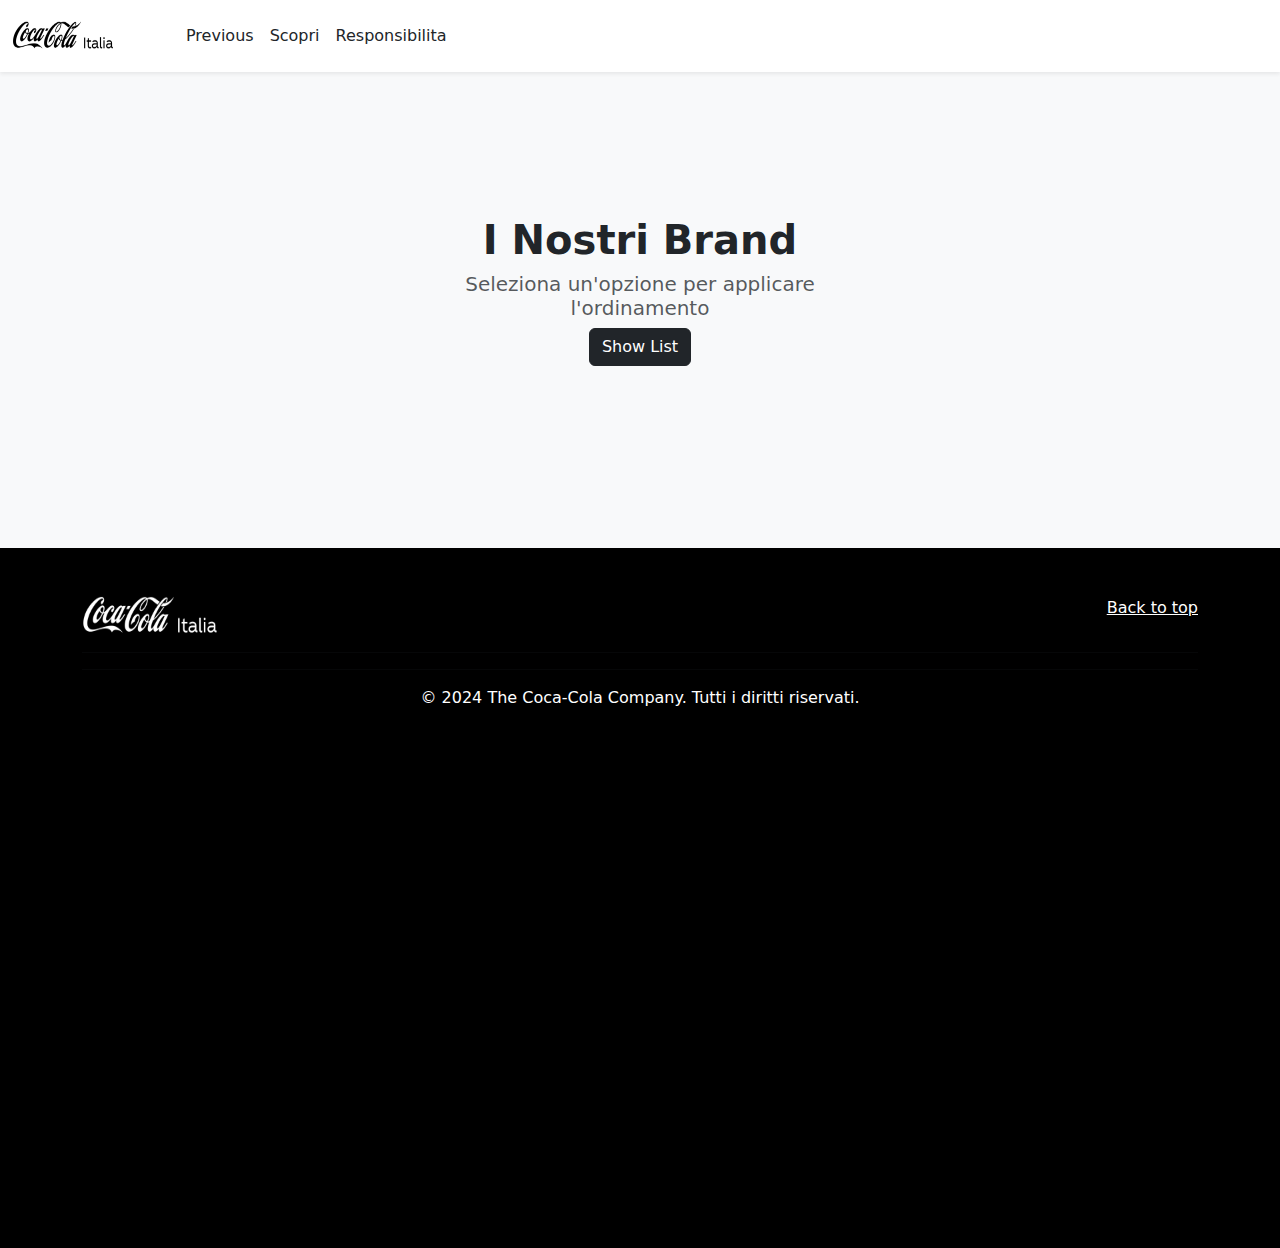
<file: public/product/index.html>
<!DOCTYPE html>
<html lang="en">
  <head>
    <meta charset="UTF-8" />
    <meta name="viewport" content="width=device-width, initial-scale=1.0" />
    <link
      href="https://cdn.jsdelivr.net/npm/bootstrap@5.3.3/dist/css/bootstrap.min.css"
      rel="stylesheet"
      integrity="sha384-QWTKZyjpPEjISv5WaRU9OFeRpok6YctnYmDr5pNlyT2bRjXh0JMhjY6hW+ALEwIH"
      crossorigin="anonymous"
    />
    <link rel="stylesheet" href="../../css/style.css" />
    <title>document</title>
  </head>
  <body>

    <header data-bs-theme="dark">
 
      <div class="navbar navbar-dark bg-white shadow-sm">
             <nav class="navbar navbar-expand-md navbar-dark bg-white">
              <div class="container-fluid">
              <a href="../../index.html" class="navbar-brand d-flex align-items-center">
                <img src="../../imgs/italy-coca-cola-logo_black_600x96.png" height="30" width="150" alt="coca cola logo in black" >
              </a>  
                
                <div class="collapse navbar-collapse" id="navbarCollapse">
                  <ul class="navbar-nav me-auto mb-2 mb-md-0">
                    <li class="nav-item">
                      <a class="nav-link active text-dark" aria-current="page" href="../index.php">Previous</a>
                    </li>
                    <li class="nav-item">
                      <a class="nav-link text-dark" href="#">Scopri</a>
                    </li>
                    <li class="nav-item">
                      <a class="nav-link disabled text-dark" aria-disabled="true">Responsibilita</a>
                    </li>
                  </ul>
                  
                </div>
              </div>
            </nav>
    </header>

    <div class="album py-5 bg-body-tertiary">
      <div class="container box">
        <section class="py-5 text-center container">
          <div class="row py-lg-5">
            <div class="col-lg-6 col-md-8 mx-auto">
              
              <h1 class="fw-light text-center"><strong><b>I Nostri Brand</b></strong></h1>
             <h5 class="lead text-body-secondary text-center">Seleziona un'opzione per applicare l'ordinamento</h5>
             <button id="build" class="btn btn-dark">Show List</button>            
            </div>
          </div>
        </section>
        

        <div id="row" class="row">  
        </div>
      </div>
    </div>

    <footer class="text-body-secondary py-5">
      <div class="container">
        <p class="float-end mb-1">
          <a href="#" class="text-white">Back to top</a>
        </p>
        <img src="../../imgs/italy-coca-cola-logo_white_600x96.webp" alt="coca-cola logo in white" height="40" width="200">
        <hr><hr>
        <p class="text-white text-center"> &copy; 2024 The Coca‑Cola Company. Tutti i diritti riservati.</p>

      </div>
    </footer>
    
    <script
      src="https://cdn.jsdelivr.net/npm/@popperjs/core@2.11.8/dist/umd/popper.min.js"
      integrity="sha384-I7E8VVD/ismYTF4hNIPjVp/Zjvgyol6VFvRkX/vR+Vc4jQkC+hVqc2pM8ODewa9r"
      crossorigin="anonymous"
    ></script>
    <script
      src="https://cdn.jsdelivr.net/npm/bootstrap@5.3.3/dist/js/bootstrap.min.js"
      integrity="sha384-0pUGZvbkm6XF6gxjEnlmuGrJXVbNuzT9qBBavbLwCsOGabYfZo0T0to5eqruptLy"
      crossorigin="anonymous"
    ></script>
    <script src="productList.js"></script>
  </body>
</html>
</file>
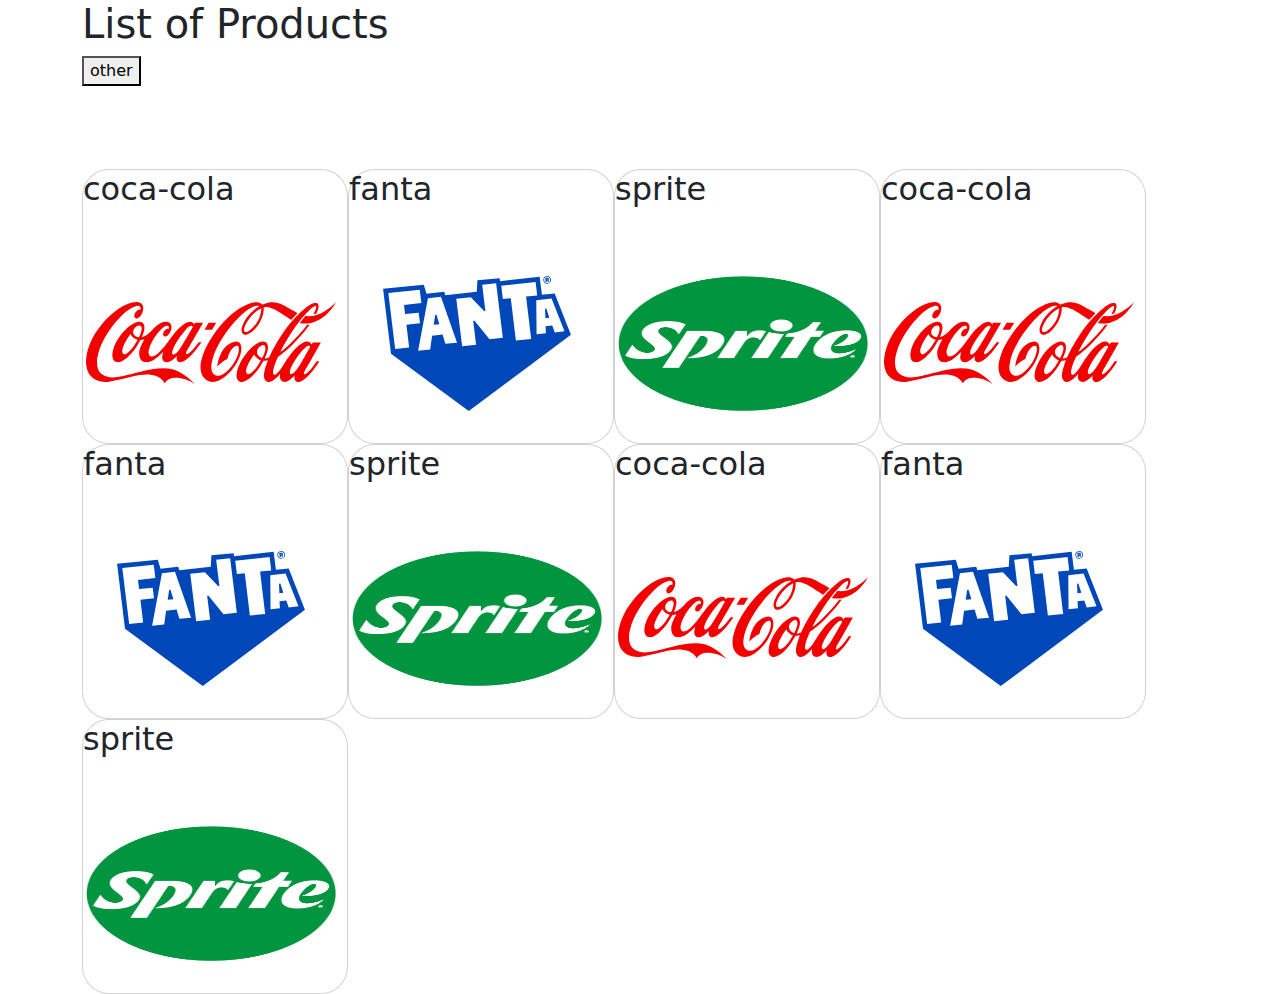
<file: imgs/document.html>
<!DOCTYPE html>
<html lang="en"><head>
<meta http-equiv="content-type" content="text/html; charset=UTF-8">
    <meta charset="UTF-8">
    <meta name="viewport" content="width=device-width, initial-scale=1.0">
    
    
    <title>document</title>
  <link href="document_files/bootstrap.min.css" rel="stylesheet" integrity="sha384-QWTKZyjpPEjISv5WaRU9OFeRpok6YctnYmDr5pNlyT2bRjXh0JMhjY6hW+ALEwIH" crossorigin="anonymous"><link rel="stylesheet" href="document_files/style.css"></head>
  <body>
    <div class="container">
      <h1>List of Products</h1>

      <button id="myOtherBtn">other</button>
      <div class="row">
        <div id="wrapper">

        <div class="card"><h2>coca-cola</h2><img src="document_files/Coca-Cola.svg"></div><div class="card"><h2>fanta</h2><img src="document_files/Fanta.svg"></div><div class="card"><h2>sprite</h2><img src="document_files/logo.png"></div><div class="card"><h2>coca-cola</h2><img src="document_files/Coca-Cola.svg"></div><div class="card"><h2>fanta</h2><img src="document_files/Fanta.svg"></div><div class="card"><h2>sprite</h2><img src="document_files/logo.png"></div><div class="card"><h2>coca-cola</h2><img src="document_files/Coca-Cola.svg"></div><div class="card"><h2>fanta</h2><img src="document_files/Fanta.svg"></div><div class="card"><h2>sprite</h2><img src="document_files/logo.png"></div></div>
      </div>

      <!-- <button id="myBtn">print</button> -->
      
    </div>

    <!-- <script type='text/javascript'> 

        // <?php

        // //$php_array = array('geeks', 'for', 'geeks'); 
        // $php_array =
        // [
        //     [
        //         "productName"=> "coca-cola",
        //         "price"=> 3.12,
        //         "ml"=> 33,s
        //         "imgLink"=> "/img/cocacola.jpg"
        // ],
        //     [
        //         "productName"=> "fanta",
        //         "price"=> 3.12,
        //         "ml"=> 33,
        //         "imgLink"=> "/img/fanta.jpg"
        //     ]
        // ];

        // $js_array = json_encode($php_array); 

        // //echo "const myProducts = ". $js_array . ";\n"; 

        // ?> 
        
    </script> -->
    <script src="document_files/popper.min.js" integrity="sha384-I7E8VVD/ismYTF4hNIPjVp/Zjvgyol6VFvRkX/vR+Vc4jQkC+hVqc2pM8ODewa9r" crossorigin="anonymous"></script>
    <script src="document_files/bootstrap.min.js" integrity="sha384-0pUGZvbkm6XF6gxjEnlmuGrJXVbNuzT9qBBavbLwCsOGabYfZo0T0to5eqruptLy" crossorigin="anonymous"></script>
    <script src="document_files/index.js"></script>
  <!-- Code injected by live-server -->
<script>
	// <![CDATA[  <-- For SVG support
	if ('WebSocket' in window) {
		(function () {
			function refreshCSS() {
				var sheets = [].slice.call(document.getElementsByTagName("link"));
				var head = document.getElementsByTagName("head")[0];
				for (var i = 0; i < sheets.length; ++i) {
					var elem = sheets[i];
					var parent = elem.parentElement || head;
					parent.removeChild(elem);
					var rel = elem.rel;
					if (elem.href && typeof rel != "string" || rel.length == 0 || rel.toLowerCase() == "stylesheet") {
						var url = elem.href.replace(/(&|\?)_cacheOverride=\d+/, '');
						elem.href = url + (url.indexOf('?') >= 0 ? '&' : '?') + '_cacheOverride=' + (new Date().valueOf());
					}
					parent.appendChild(elem);
				}
			}
			var protocol = window.location.protocol === 'http:' ? 'ws://' : 'wss://';
			var address = protocol + window.location.host + window.location.pathname + '/ws';
			var socket = new WebSocket(address);
			socket.onmessage = function (msg) {
				if (msg.data == 'reload') window.location.reload();
				else if (msg.data == 'refreshcss') refreshCSS();
			};
			if (sessionStorage && !sessionStorage.getItem('IsThisFirstTime_Log_From_LiveServer')) {
				console.log('Live reload enabled.');
				sessionStorage.setItem('IsThisFirstTime_Log_From_LiveServer', true);
			}
		})();
	}
	else {
		console.error('Upgrade your browser. This Browser is NOT supported WebSocket for Live-Reloading.');
	}
	// ]]>
</script>


</body></html>
</file>
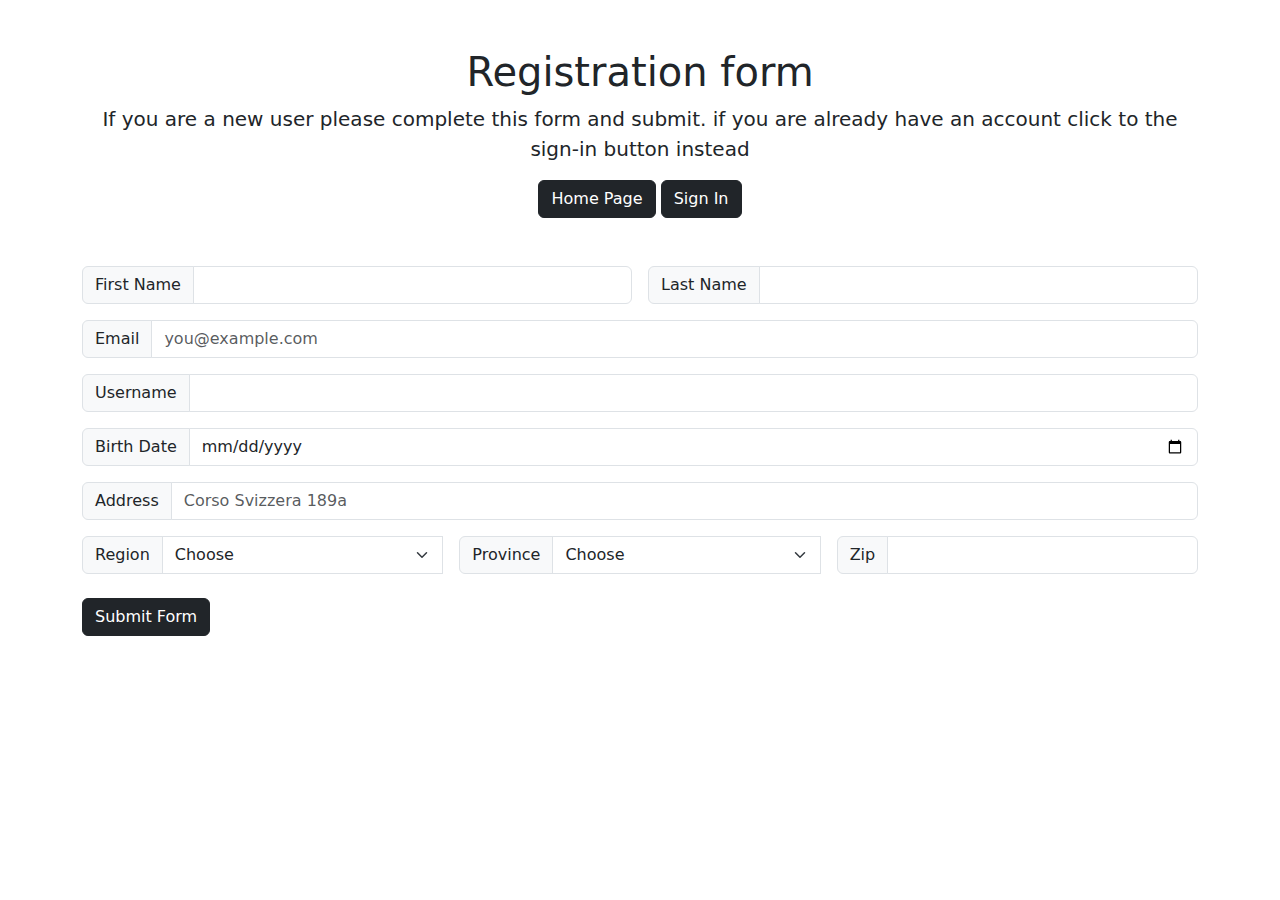
<file: public/user/register.html>
<!DOCTYPE html>
<html lang="en">
  <head>
    <meta charset="UTF-8" />
    <meta name="viewport" content="width=device-width, initial-scale=1.0" />
    <link href="https://cdn.jsdelivr.net/npm/bootstrap@5.3.3/dist/css/bootstrap.min.css" rel="stylesheet" integrity="sha384-QWTKZyjpPEjISv5WaRU9OFeRpok6YctnYmDr5pNlyT2bRjXh0JMhjY6hW+ALEwIH" crossorigin="anonymous"/>
    <title>document</title>
  </head>
  <body onload="getData()">
    <div class="container">
      <div class="py-5 text-center">
        <h1>Registration form</h1>
        <p class="lead">If you are a new user please complete this form and submit. if you are already have an account click to the sign-in button instead</p>
        <a class="btn btn-dark" href="../../index.html" role="button">Home Page</a>
        <a class="btn btn-dark" href="#" role="button">Sign In</a>

      </div>
        
      <form id="myForm">
        <div class="row g-3">
            <div class="col-md-6">
                <div class="input-group">
                  <span class="input-group-text">First Name</span>
                  <input id="fName" class="form-control" type="text" aria-label="First name" name="fName" required/>
                </div>
            </div>

            <div class="col-md-6">
                <div class="input-group">
                    <span class="input-group-text">Last Name</span>
                    <input id="lName" class="form-control" type="text" aria-label="Last name" name="lName" required/>
                </div>
            </div>

            <div class="col-12">
              <div class="input-group">
                <span class="input-group-text"> Email</span>
                <input id="email" class="form-control" type="email" placeholder="you@example.com" name="email" required>
              </div>              
              <div class="invalid-feedback">
                Please enter a valid email address for shipping updates.
              </div>
            </div>

            <div class="col-md-12">
              <div class="input-group">
                  <span class="input-group-text">Username</span>
                  <input id="uName" class="form-control" type="text" aria-label="Username" name="userName" required/>
              </div>
          </div>

            <div class="col-md-12">
              <div class="input-group">
                  <span class="input-group-text">Birth Date</span>
                  <input id="birthDate"  class="form-control" type="date" aria-label="birthDate" name="birthDate" pattern="\d{1,2}\/\d{1,2}\/\d{2,4}" max="" required/>
              </div>
          </div>
            
            <div class="col-12">
              <div class="input-group">
                <span class="input-group-text"> Address</span>
                <input id="address" class="form-control" type="text" placeholder="Corso Svizzera 189a" name="address" required>
              </div>
              <div class="invalid-feedback">
                The address field is required
              </div>
            </div>

            <div class="col-md-6 col-lg-4 col-sm-12">
                <div class="input-group">
                  <span class="input-group-text">Region</span>
                  <select id="reg" class="form-select" name="region" required > 
                    <option id="chooseReg">Choose</option>
                  </select>
                  <div class="invalid-feedback">
                    Please select a valid state.
                  </div>
                </div>
            </div>

            <div class="col-md-6 col-lg-4 col-sm-12">
                <div class="input-group">
                    <span class="input-group-text">Province</span>
                    <select id="prov" class="form-select" name="province" required>
                      <option id="chooseProv">Choose</option>
                    </select>
                      <div class="invalid-feedback">
                        Please select a valid state.
                      </div>
                </div>
            </div>

            <div class="col-md-6 col-lg-4 col-sm-12">
              <div class="input-group">
                <span class="input-group-text">Zip</span>
                <input type="text" class="form-control" id="zip" name="zip" required >
              </div>
              <div class="invalid-feedback">
                Zip code required.
              </div>
            </div>
        </div>
        <br>
        <button type="submit" class="btn btn-dark">Submit Form</button>
        <div id="alert"></div>
      </form>
    </div>
    <script src="https://cdn.jsdelivr.net/npm/bootstrap@5.3.3/dist/js/bootstrap.bundle.min.js" integrity="sha384-YvpcrYf0tY3lHB60NNkmXc5s9fDVZLESaAA55NDzOxhy9GkcIdslK1eN7N6jIeHz" crossorigin="anonymous"></script>
    <script src="register.js"></script>
  </body>
</html>
</file>
<file: css/style.css>
@media (min-width: 768px) {
    .bd-placeholder-img-lg {
      font-size: 3.5rem;
    }
  }

  .nav-scroller .nav {
    display: flex;
    flex-wrap: nowrap;
    padding-bottom: 1rem;
    margin-top: -1px;
    overflow-x: auto;
    text-align: center;
    white-space: nowrap;
    -webkit-overflow-scrolling: touch;
  }

  .btn-bd-primary {
    --bd-violet-bg: #712cf9;
    --bd-violet-rgb: 112.520718, 44.062154, 249.437846;

    --bs-btn-font-weight: 600;
    --bs-btn-color: var(--bs-white);
    --bs-btn-bg: var(--bd-violet-bg);
    --bs-btn-border-color: var(--bd-violet-bg);
    --bs-btn-hover-color: var(--bs-white);
    --bs-btn-hover-bg: #6528e0;
    --bs-btn-hover-border-color: #6528e0;
    --bs-btn-focus-shadow-rgb: var(--bd-violet-rgb);
    --bs-btn-active-color: var(--bs-btn-hover-color);
    --bs-btn-active-bg: #5a23c8;
    --bs-btn-active-border-color: #5a23c8;
  }

  
  .card{
    transition: all 0.3s;
    border-radius: 10%;
}

.card:hover{
    transform: scale(1.05);
}

.box{

    padding-bottom: 3%;  
    padding-left: 11.5% ;
    padding-right: 11.5% ;

}

div.card img{
    width: 250px;
    height: 236px;
    margin-left: 3px;
    margin-top: 60px;
    max-width: 100%;
    max-height: 135px;
}

footer{
height: 700px;
background-color: black;
}
</file>
<file: imgs/document_files/style.css>
@media (min-width: 768px) {
    .bd-placeholder-img-lg {
      font-size: 3.5rem;
    }
  }

  .nav-scroller .nav {
    display: flex;
    flex-wrap: nowrap;
    padding-bottom: 1rem;
    margin-top: -1px;
    overflow-x: auto;
    text-align: center;
    white-space: nowrap;
    -webkit-overflow-scrolling: touch;
  }

  .btn-bd-primary {
    --bd-violet-bg: #712cf9;
    --bd-violet-rgb: 112.520718, 44.062154, 249.437846;

    --bs-btn-font-weight: 600;
    --bs-btn-color: var(--bs-white);
    --bs-btn-bg: var(--bd-violet-bg);
    --bs-btn-border-color: var(--bd-violet-bg);
    --bs-btn-hover-color: var(--bs-white);
    --bs-btn-hover-bg: #6528e0;
    --bs-btn-hover-border-color: #6528e0;
    --bs-btn-focus-shadow-rgb: var(--bd-violet-rgb);
    --bs-btn-active-color: var(--bs-btn-hover-color);
    --bs-btn-active-bg: #5a23c8;
    --bs-btn-active-border-color: #5a23c8;
  }

  
  .card{
    display: inline-block;
    top: 10%;
    height: 275px;
    width: 266px;
    transition: all 0.3s;
    border-radius: 10%;
}

.card:hover{
    transform: scale(1.05);
}

.box{

    padding-bottom: 3%;  
    padding-left: 11.5% ;
    padding-right: 11.5% ;

}

div.card img{
    width: 250px;
    height: 236px;
    margin-left: 3px;
    margin-top: 60px;
    max-width: 100%;
    max-height: 135px;
}

footer{
height: 700px;
background-color: black;
}
</file>
